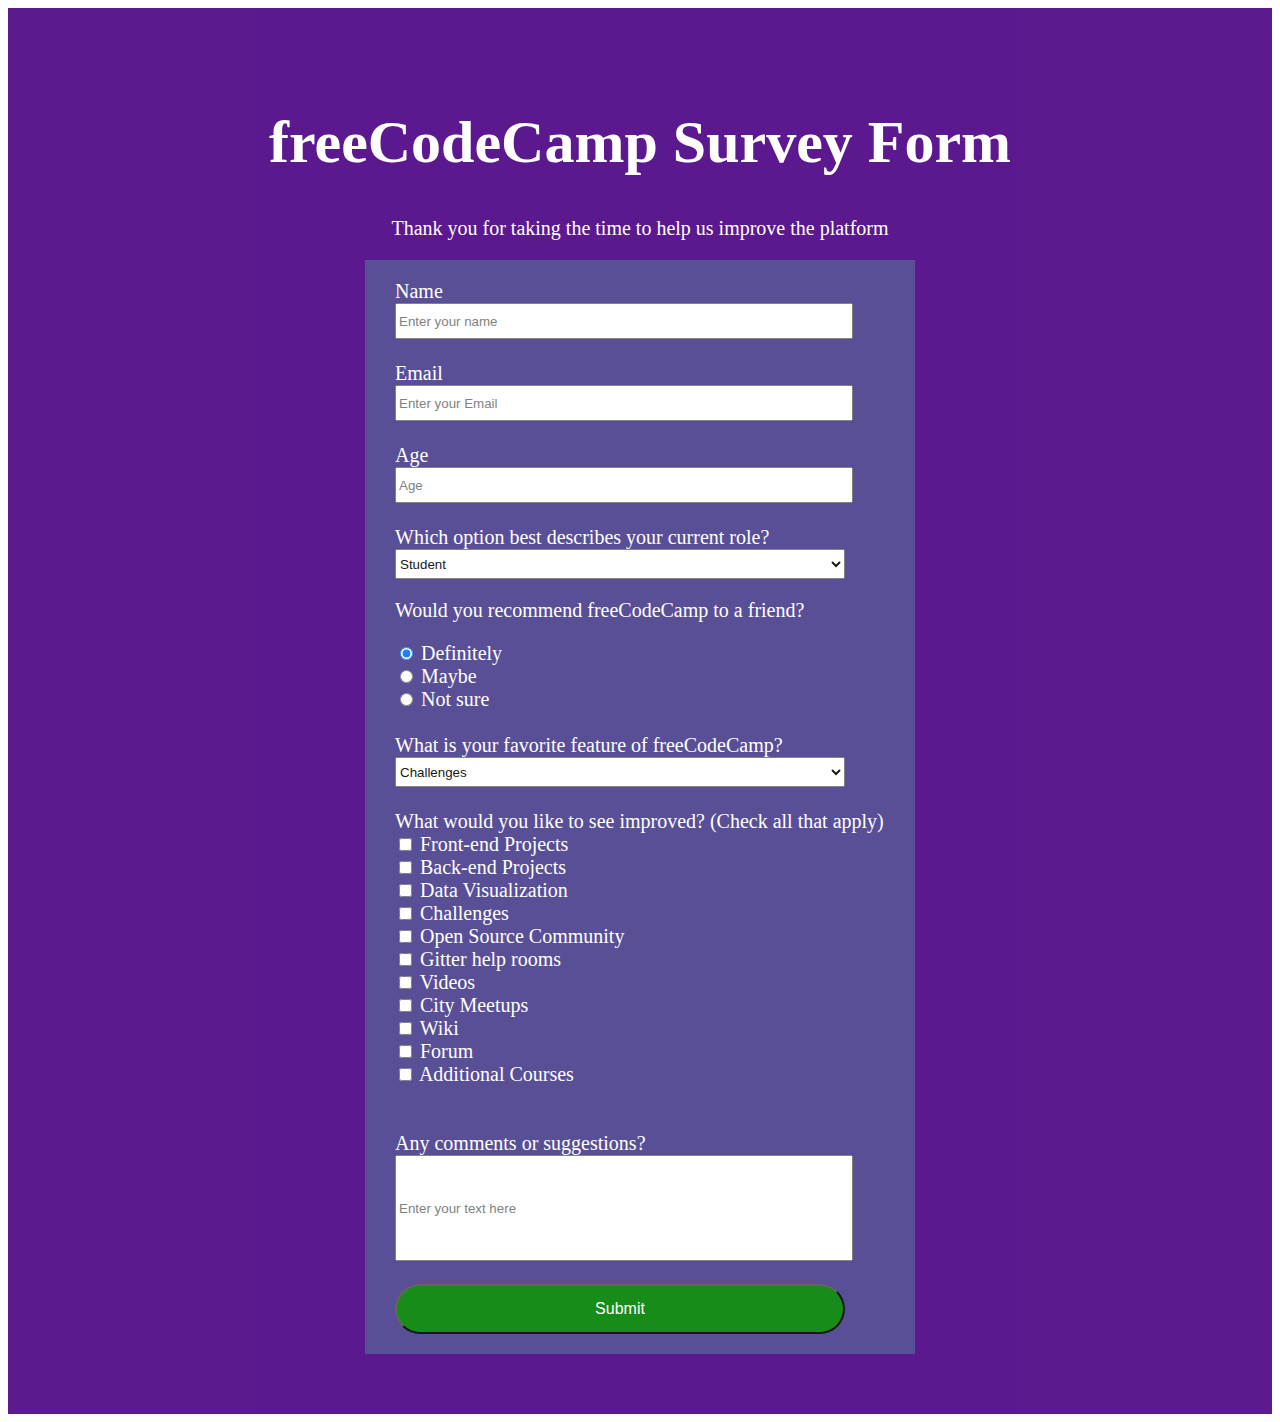
<file: surveyForm/index.html>
<!DOCTYPE html>
<html lang="en">
<head>
    <meta charset="UTF-8">
    <meta name="viewport" content="width=device-width, initial-scale=1.0">
    <title>Survey Form</title>
    <link rel="stylesheet" href="style.css">
</head>
<body>
    <div class="bgcontainer">
    <div id="title">
        <h1>freeCodeCamp Survey Form</h1>
    </div>
    <div id="description">
        <p>Thank you for taking the time to help us improve the platform</p>
    </div>
    <div class="container">
    <form action="" id="survey-form">
    <label for="username">Name</label><br>
    
     <input type="text" id="name" name="username"   placeholder="Enter your name" size="65"/>  
     <br>
     <br>
     <label for="email">Email</label><br>
     <input type="email" id="email" name="useremail" placeholder="Enter your Email" size="65" />
     <br>
     <br>
    <label for="age">Age</label><br>
     <input type="number" id="number" min="18" max="100" placeholder="Age" size="65" />
     <br>
     <br>
    <label for="role">Which option best describes your current role?</label><br>
    <select name="currrole" id="currrole" >
        <option value="challenges">Student</option>
        <option value="project">Full-time Job</option>
        <option value="community">Full-time Learner</option>
        <option value="open-source">Prefer not to say</option>
        <option value="open-source">Other</option>
    </select>

    <p>Would you recommend freeCodeCamp to a friend?</p>
    <input type="radio" id="Definitely" name="recommend" value="Definitely" checked="checked">
    <label for="male">Definitely</label><br>
    <input type="radio" id="Maybe" name="recommend" value="Maybe">
    <label for="female">Maybe</label><br>
    <input type="radio" id="Not-sure" name="recommend" value="Not sure">
    <label for="other">Not sure</label>
    <br>
    <br>
    <label for="feature">What is your favorite feature of freeCodeCamp?</label><br>
    <select name="favorite" id="favorite" >
        <option value="challenges">Challenges</option>
        <option value="project">Project</option>
        <option value="community">Community</option>
        <option value="open-source">Open source</option>
    </select>
    <br>
    <br>
    <label for="improve">What would you like to see improved? (Check all that apply)</label><br>

    <input type="checkbox" id="frontend" name="frontend" value="frontend">
    <label for="frontend"> Front-end Projects</label><br>
    <input type="checkbox" id="backend" name="backend" value="backend">
    <label for="backend"> Back-end Projects</label><br>
    <input type="checkbox" id="datavis" name="datavis" value="datavis">
    <label for="datavis"> Data Visualization</label><br>
    <input type="checkbox" id="challenges" name="challenges" value="challenges">
    <label for="challenges"> Challenges</label><br>
    <input type="checkbox" id="opensrc" name="opensrc" value="opensrc">
    <label for="opensrc"> Open Source Community</label><br>
    <input type="checkbox" id="gitter" name="gitter" value="gitter">
    <label for="gitter"> Gitter help rooms</label><br>
    <input type="checkbox" id="video" name="video" value="video">
    <label for="video"> Videos</label><br>
    <input type="checkbox" id="meetup" name="meetup" value="meetup">
    <label for="meetup">City Meetups</label><br>
    <input type="checkbox" id="wiki" name="wiki" value="wiki">
    <label for="wiki"> Wiki</label><br>
    <input type="checkbox" id="forum" name="forum" value="forum">
    <label for="forum"> Forum</label><br>
    <input type="checkbox" id="addcrs" name="addcrs" value="addcrs">
    <label for="addcrs"> Additional Courses
</label><br>
    
    





    <br>
    <br>
    <label for="description">Any comments or suggestions?</label><br>
    
    <input type="text" name="description" placeholder="Enter your text here"  id="textarea">
    <br>
    <br>
    
    <input type="submit" value="Submit" id="submit">
    
    </form>
    </div>
</div>
    
</body>
</html>
</file>
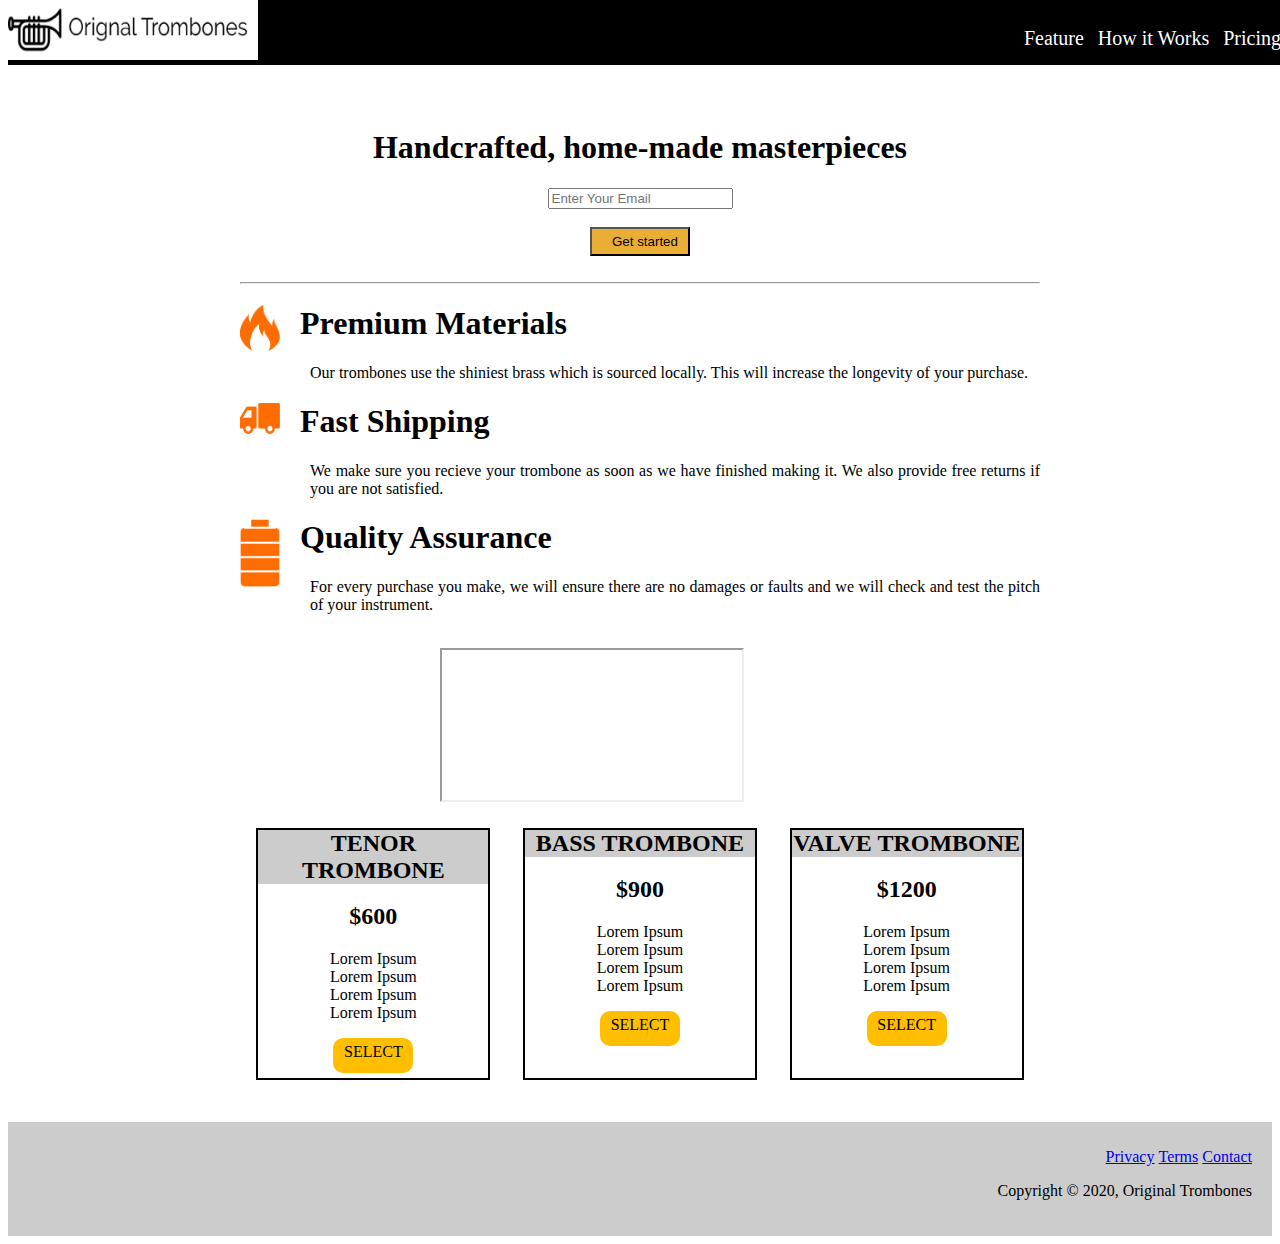
<file: ResponsiveWebDesign/ProductLandingPage/index.html>
<!DOCTYPE html>
<html lang="en">
<head>
    <meta charset="UTF-8">
    <meta name="viewport" content="width=device-width, initial-scale=1.0">
    <title>Orignal Trombones</title>
    <link rel="stylesheet" href="style.css">
</head>
<body>
    
        <header id="header">
            <div id="header-img">
                <img src="img/logo.png">
                
            </div>
            <nav id="nav-bar">
                <ul>
                    <a href="#feature">Feature</a>
                    <a href="#working">How it Works</a>
                    <a href="#price">Pricing</a>
                    
                </ul>
            </nav>
        </header>
        <div class="container">
        <form action="" class="gtstrt">
            <h1>Handcrafted, home-made masterpieces</h1>
            <input type="email" name="email" id="email" placeholder="Enter Your Email">
            <br>
            <br>
            <input type="submit" value="Get started" id="submit">
        </form>
        <br>
        <hr>

        <div class="about">
            <div id="features">
                
                <div class="content">
                    
                    <img src="img/flame.png">
                <h1>Premium Materials</h1>
                <p>Our trombones use the shiniest brass which is sourced locally. This will increase the longevity of your purchase.</p>
                </div>
                
            </div>
            
            <div class="content">
                
                <img src="img/truck.png">
                <h1>Fast Shipping</h1>
                <p>We make sure you recieve your trombone as soon as we have finished making it. We also provide free returns if you are not satisfied.</p>
            </div>
            <div class="content">
                <img src="img/battery.png">
                <h1>Quality Assurance</h1>
                <p>For every purchase you make, we will ensure there are no damages or faults and we will check and test the pitch of your instrument.</p>
            </div>
            
        </div>
        <br>

        <div class="video" id="working">
            <iframe src="https://youtu.be/y8Yv4pnO7qc"></iframe>
        </div>

        <div id="pricing">
            <div class="price-all" id="price">
                <h1>tenor trombone</h1>
                <h2>$600</h2>
                <p>lorem ipsum <br> lorem ipsum <br> lorem ipsum <br> lorem ipsum <br></p>
                <div class="btn">select</div>

            </div>
            <div class="price-all" >
                <h1>Bass trombone</h1>
                <h2>$900</h2>
                <p>lorem ipsum <br> lorem ipsum <br> lorem ipsum <br> lorem ipsum <br></p>
                <div class="btn">select</div>
            
            </div>
            <div class="price-all">
                <h1>valve trombone</h1>
                <h2>$1200</h2>
                <p>lorem ipsum <br> lorem ipsum <br> lorem ipsum <br> lorem ipsum <br></p>
                <div class="btn">select</div>
            
            </div>
        </div>
        </div>

        <footer>
            <div class="option">
                <ul>
                    <li><a href="#">Privacy</a></li>
                    <li><a href="#">Terms</a></li>
                    <li><a href="#">Contact</a></li>
                </ul>
            </div>
            <p>Copyright &copy; 2020, Original Trombones</p>

        </footer>
    
    
</body>
</html>
</file>
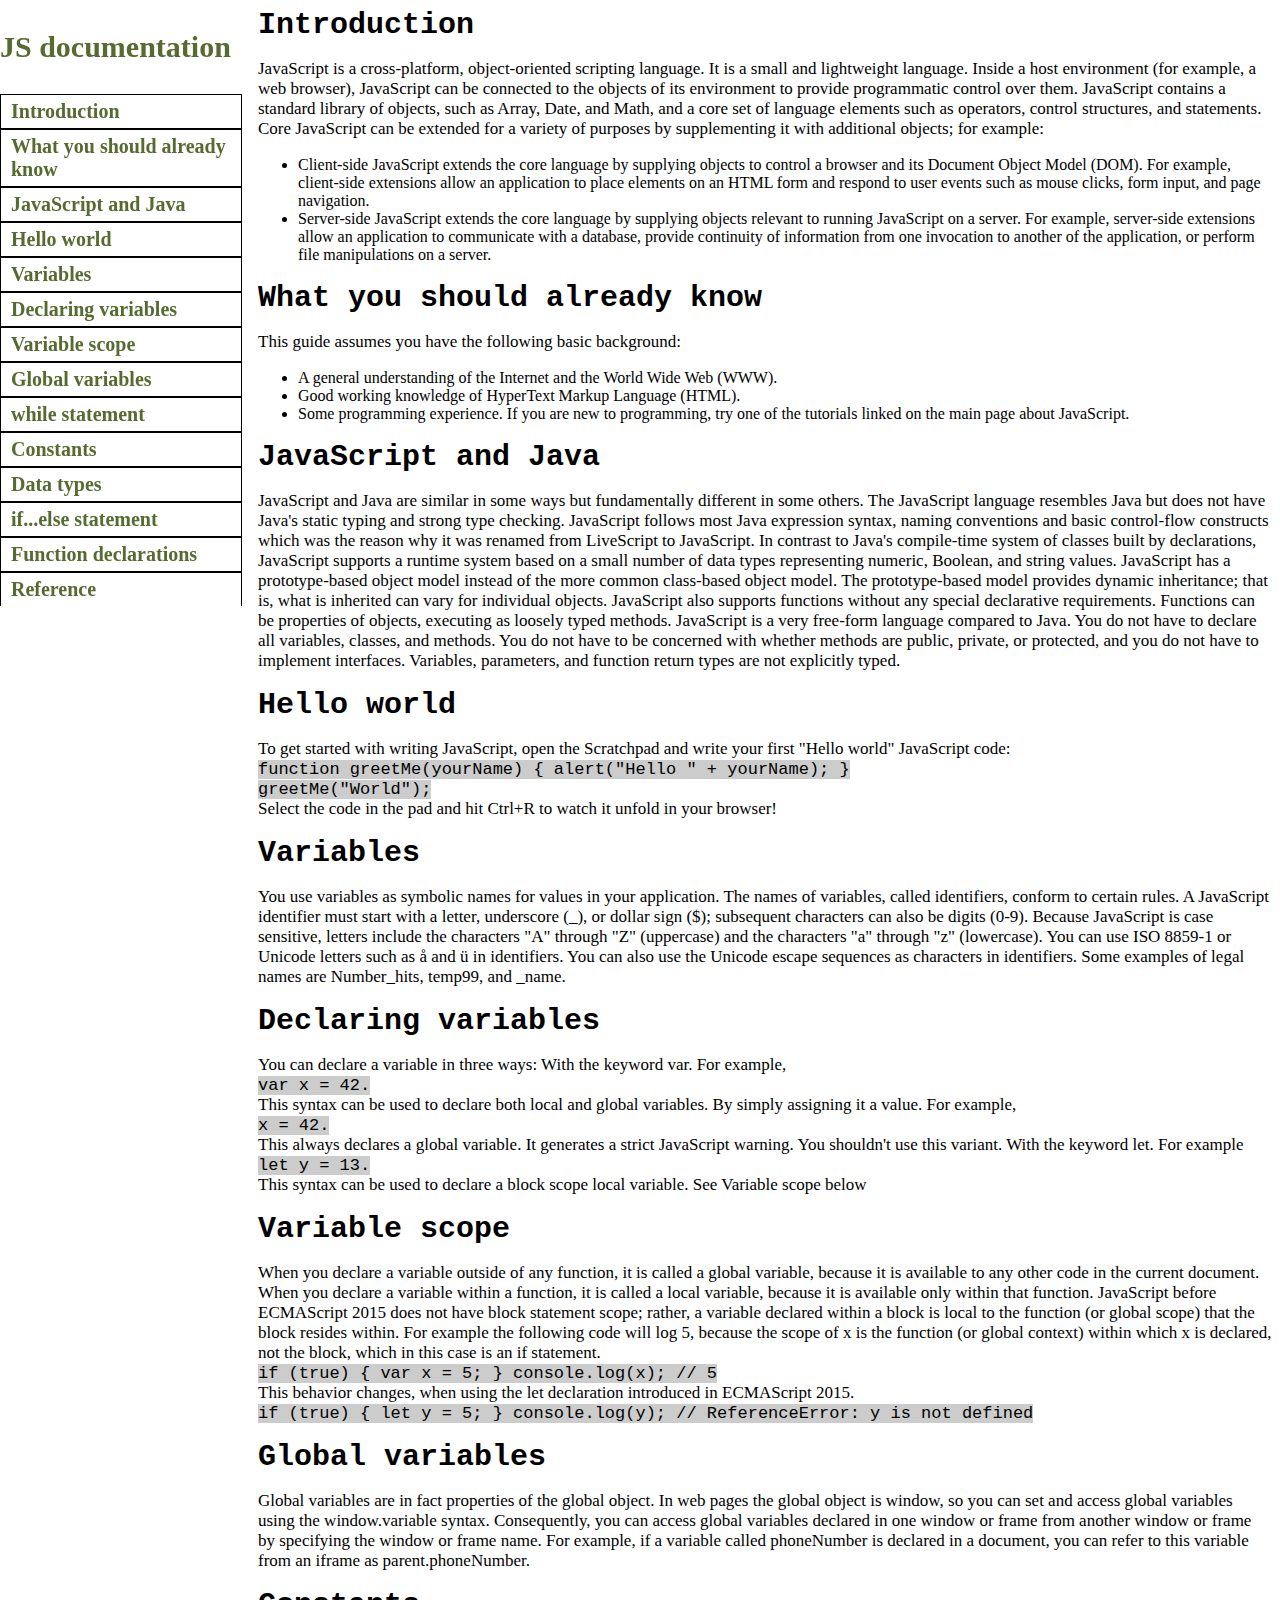
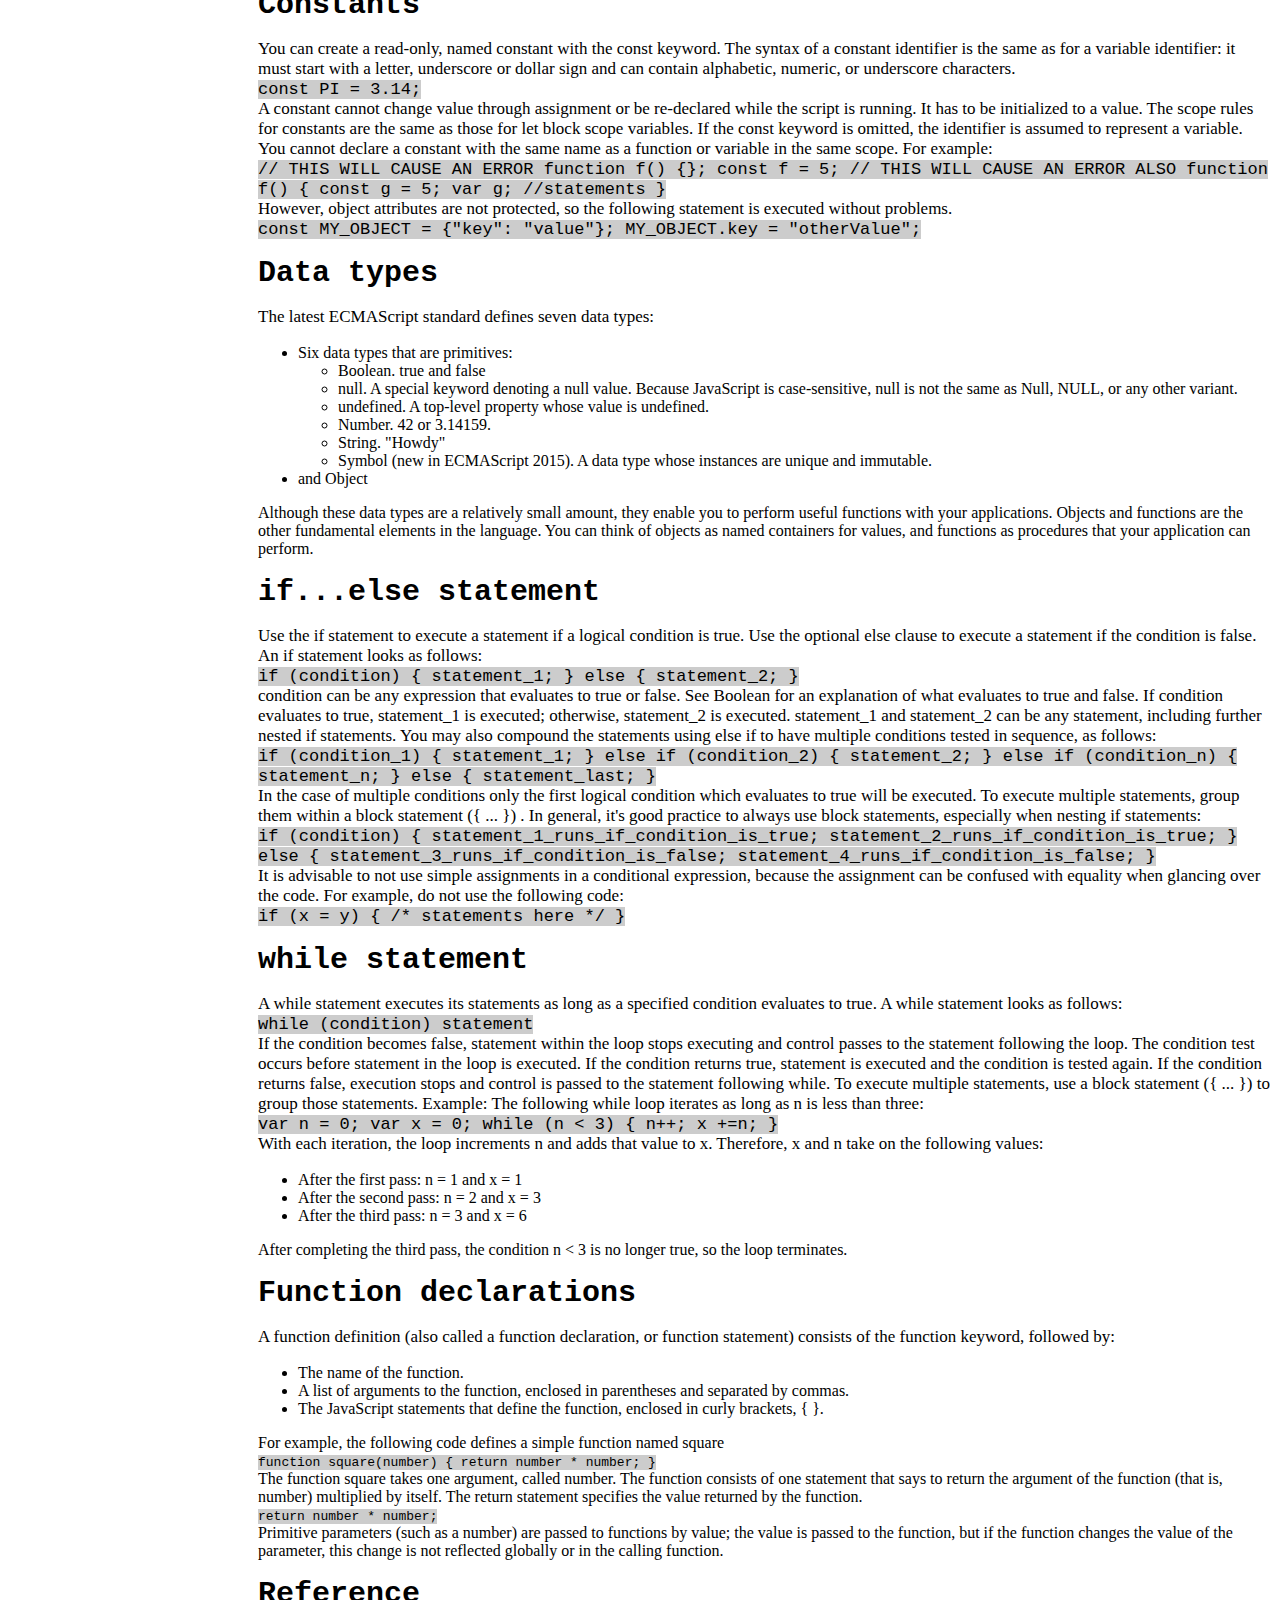
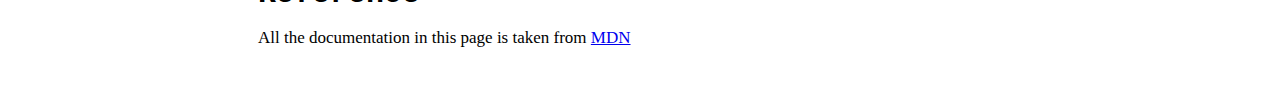
<file: ResponsiveWebDesign/TechDocPage/intro.html>
<!DOCTYPE html>
<html lang="en">
<head>
    <meta charset="UTF-8">
    <meta name="viewport" content="width=device-width, initial-scale=1.0">
    <title>Document</title>
    <link rel="stylesheet" href="style.css">
</head>
<body>

    


    <nav id="navbar">
        <p>JS documentation</p>
    <a class="nav-link" href="#intro">Introduction</a>
    <a class="nav-link" href="#prereq">What you should already know</a>
    <a class="nav-link" href="#jsjava">JavaScript and Java</a>
    <a class="nav-link" href="#hello">Hello world</a>
    <a class="nav-link" href="#var">Variables</a>
    <a class="nav-link" href="#decvar">Declaring variables</a>
    <a class="nav-link" href="#varscope">Variable scope</a>
    <a class="nav-link" href="#glovar">Global variables</a>
    <a class="nav-link" href="#while">while statement</a>
    <a class="nav-link" href="#const">Constants</a>
    <a class="nav-link" href="#dtty">Data types</a>
    <a class="nav-link" href="#ifelse">if...else statement</a>
    <a class="nav-link" href="#fun">Function declarations</a>
    <a class="nav-link" href="#ref">Reference</a>
    </nav>
    
    <main id="main-doc">
        <section class="main-section" id="intro">
            <header>Introduction</header>
            <p>JavaScript is a cross-platform, object-oriented scripting language. It is a small and lightweight language. Inside a
            host environment (for example, a web browser), JavaScript can be connected to the objects of its environment to provide
            programmatic control over them.
            
            JavaScript contains a standard library of objects, such as Array, Date, and Math, and a core set of language elements
            such as operators, control structures, and statements. Core JavaScript can be extended for a variety of purposes by
            supplementing it with additional objects; for example:<br>
            <ul>
                <li>Client-side JavaScript extends the core language    by supplying objects to control a browser and its  Document
                    Object Model
                    (DOM). For example, client-side extensions allow    an application to place elements on an HTML form   and respond to
                    user
                    events such as mouse clicks, form input, and page   navigation.</li>
                <li>Server-side JavaScript extends the core language    by supplying objects relevant to running JavaScript on     a
                    server. For
                    example, server-side extensions allow an    application to communicate with a database,    provide continuity of
                    information
                    from one invocation to another of the application,  or perform file manipulations on a server.</li>
            </ul>
            </p>
            

        </section>
        <section class="main-section" id="prereq">
            <header>What you should already know</header>
            <p>This guide assumes you have the following basic background:
                <ul>
                    <li>A general understanding of the Internet and the World Wide Web (WWW).</li>
                    <li>Good working knowledge of HyperText Markup Language (HTML).</li>
                    <li>Some programming experience. If you are new to programming, try one of the tutorials linked on the main page about
                    JavaScript.</li>
                </ul>
            </p>

        </section>
        <section class="main-section" id="jsjava">
            <header>JavaScript and Java</header>
            <p>JavaScript and Java are similar in some ways but fundamentally different in some others. The JavaScript language
            resembles Java but does not have Java's static typing and strong type checking. JavaScript follows most Java expression
            syntax, naming conventions and basic control-flow constructs which was the reason why it was renamed from LiveScript to
            JavaScript.
            
            In contrast to Java's compile-time system of classes built by declarations, JavaScript supports a runtime system based
            on a small number of data types representing numeric, Boolean, and string values. JavaScript has a prototype-based
            object model instead of the more common class-based object model. The prototype-based model provides dynamic
            inheritance; that is, what is inherited can vary for individual objects. JavaScript also supports functions without any
            special declarative requirements. Functions can be properties of objects, executing as loosely typed methods.
            
            JavaScript is a very free-form language compared to Java. You do not have to declare all variables, classes, and
            methods. You do not have to be concerned with whether methods are public, private, or protected, and you do not have to
            implement interfaces. Variables, parameters, and function return types are not explicitly typed.</p>
        </section>
        <section class="main-section" id="hello">
            <header>Hello world</header>
            <p>To get started with writing JavaScript, open the Scratchpad and write your first "Hello world" JavaScript code:
                <br>
                <code>function greetMe(yourName) { alert("Hello " + yourName); }<br>
                greetMe("World");</code><br>
                Select the code in the pad and hit Ctrl+R to watch it unfold in your browser!
            </p>
        </section>
        <section class="main-section" id="var">
            <header>Variables</header>
            <p>You use variables as symbolic names for values in your application. The names of variables, called identifiers, conform
            to certain rules.
            
            A JavaScript identifier must start with a letter, underscore (_), or dollar sign ($); subsequent characters can also be
            digits (0-9). Because JavaScript is case sensitive, letters include the characters "A" through "Z" (uppercase) and the
            characters "a" through "z" (lowercase).
            
            You can use ISO 8859-1 or Unicode letters such as å and ü in identifiers. You can also use the Unicode escape sequences
            as characters in identifiers. Some examples of legal names are Number_hits, temp99, and _name.</p>
        </section>
        <section class="main-section" id="decvar">
            <header>Declaring variables</header>
            <p>You can declare a variable in three ways:
            With the keyword var. For example,
            <br>
                <code>var x = 42.</code>
                <br>
                This syntax can be used to declare both local and global variables.
                
                By simply assigning it a value. For example,
                <br><code>x = 42.</code><br>
                This always declares a global variable. It generates a strict JavaScript warning. You shouldn't use this variant.
                
                With the keyword let. For example
                <br><code>let y = 13.</code><br>
                This syntax can be used to declare a block scope local variable. See Variable scope below
           </p>
        </section>
        <section class="main-section" id="varscope">
            <header>Variable scope</header>
            <p>When you declare a variable outside of any function, it is called a global variable, because it is available to any
            other code in the current document. When you declare a variable within a function, it is called a local variable,
            because it is available only within that function.
            
            JavaScript before ECMAScript 2015 does not have block statement scope; rather, a variable declared within a block is
            local to the function (or global scope) that the block resides within. For example the following code will log 5,
            because the scope of x is the function (or global context) within which x is declared, not the block, which in this case
            is an if statement.
                <br><code>if (true) { var x = 5; } console.log(x); // 5</code><br>
                This behavior changes, when using the let declaration introduced in ECMAScript 2015.
                <br><code>if (true) { let y = 5; } console.log(y); // ReferenceError: y is not
                defined</code><br>
            </p>
        </section>
        <section class="main-section" id="glovar">
            <header>Global variables</header>
            <p>Global variables are in fact properties of the global object. In web pages the global object is window, so you can set
            and access global variables using the window.variable syntax.
            
            Consequently, you can access global variables declared in one window or frame from another window or frame by specifying
            the window or frame name. For example, if a variable called phoneNumber is declared in a document, you can refer to this
            variable from an iframe as parent.phoneNumber.</p>
        </section>
        <section class="main-section" id="const">
            <header>Constants</header>
            <p>You can create a read-only, named constant with the const keyword. The syntax of a constant identifier is the same as
            for a variable identifier: it must start with a letter, underscore or dollar sign and can contain alphabetic, numeric,
            or underscore characters.
                <br><code>const PI = 3.14;</code><br>
                A constant cannot change value through assignment or be re-declared while the script is running. It has to be
                initialized to a value.
                
                The scope rules for constants are the same as those for let block scope variables. If the const keyword is omitted, the
                identifier is assumed to represent a variable.
                
                You cannot declare a constant with the same name as a function or variable in the same scope. For example:
                <br><code>// THIS WILL CAUSE AN ERROR function f() {}; const f = 5; // THIS WILL
                CAUSE AN ERROR ALSO function f() { const g = 5; var g; //statements
                }</code><br>
                However, object attributes are not protected, so the following statement is executed without problems.
                <br><code>const MY_OBJECT = {"key": "value"}; MY_OBJECT.key = "otherValue";</code><br>
            </p>
        </section>
        <section class="main-section" id="dtty">
            <header>Data types</header>
            <p>The latest ECMAScript standard defines seven data types:
                <ul>
                    <li>Six data types that are primitives:</li>
                    <ul>
                        <li>Boolean. true and false</li>
                        <li>null. A special keyword denoting a null value. Because JavaScript is case-sensitive, null is not the same as Null, NULL,
                        or any other variant.</li>
                        <li>undefined. A top-level property whose value is undefined.</li>
                        <li>Number. 42 or 3.14159.</li>
                        <li>String. "Howdy"</li>
                        <li>Symbol (new in ECMAScript 2015). A data type whose instances are unique and immutable.</li>
                    </ul>
                    <li>and Object</li>
                </ul>
                Although these data types are a relatively small amount, they enable you to perform useful functions with your
                applications. Objects and functions are the other fundamental elements in the language. You can think of objects as
                named containers for values, and functions as procedures that your application can perform.
            </p>
        </section>
        <section class="main-section" id="ifelse">
            <header>if...else statement</header>
            <p>
                Use the if statement to execute a statement if a logical condition is true. Use the optional else clause to execute a
                statement if the condition is false. An if statement looks as follows:
                <br><code>if (condition) { statement_1; } else { statement_2; }</code><br>
                condition can be any expression that evaluates to true or false. See Boolean for an explanation of what evaluates to
                true and false. If condition evaluates to true, statement_1 is executed; otherwise, statement_2 is executed. statement_1
                and statement_2 can be any statement, including further nested if statements.
                You may also compound the statements using else if to have multiple conditions tested in sequence, as follows:
                <br><code>if (condition_1) { statement_1; } else if (condition_2) { statement_2;
                } else if (condition_n) { statement_n; } else { statement_last; }</code><br>
                In the case of multiple conditions only the first logical condition which evaluates to true will be executed. To execute
                multiple statements, group them within a block statement ({ ... }) . In general, it's good practice to always use block
                statements, especially when nesting if statements:
                <br><code>if (condition) { statement_1_runs_if_condition_is_true;
                statement_2_runs_if_condition_is_true; } else {
                statement_3_runs_if_condition_is_false;
                statement_4_runs_if_condition_is_false; }</code><br>
                It is advisable to not use simple assignments in a conditional expression, because the assignment can be confused with
                equality when glancing over the code. For example, do not use the following code:
                <br><code>if (x = y) { /* statements here */ }</code><br>


            </p>
        </section>
        <section class="main-section" id="while">
            <header>while statement</header>
            <p>
                A while statement executes its statements as long as a specified condition evaluates to true. A while statement looks as
                follows:
                <br>
                <code>while (condition) statement</code><br>
                If the condition becomes false, statement within the loop stops executing and control passes to the statement following
                the loop.
                The condition test occurs before statement in the loop is executed. If the condition returns true, statement is executed
                and the condition is tested again. If the condition returns false, execution stops and control is passed to the
                statement following while.
                
                To execute multiple statements, use a block statement ({ ... }) to group those statements.
                
                Example:
                The following while loop iterates as long as n is less than three:
                <br><code>var n = 0; var x = 0; while (n < 3) { n++; x +=n; }</code><br>
                With each iteration, the loop increments n and adds that value to x. Therefore, x and n take on the following values:
                <ul>
                    <li>After the first pass: n = 1 and x = 1</li>
                    <li>After the second pass: n = 2 and x = 3</li>
                    <li>After the third pass: n = 3 and x = 6</li>
                </ul>
                After completing the third pass, the condition n < 3 is no longer true, so the loop terminates.
            </p>

        </section>
        <section class="main-section" id="fun">
            <header>Function declarations</header>
            <p>A function definition (also called a function declaration, or function statement) consists of the function keyword,
            followed by:
                <ul>
                    <li>The name of the function.</li>
                    <li>A list of arguments to the function, enclosed in parentheses and separated by commas.</li>
                    <li>The JavaScript statements that define the function, enclosed in curly brackets, { }.</li>

                </ul> 
                For example, the following code defines a simple function named square
                <br><code>function square(number) { return number * number; }</code><br>
                The function square takes one argument, called number. The function consists of one statement that says to return the
                argument of the function (that is, number) multiplied by itself. The return statement specifies the value returned by
                the function.
                <br><code>return number * number;</code><br>
                Primitive parameters (such as a number) are passed to functions by value; the value is passed to the function, but if
                the function changes the value of the parameter, this change is not reflected globally or in the calling function.
        </p>
        </section>
        <section class="main-section" id="ref">
            <header>Reference</header>
            <p>All the documentation in this page is taken from <a href="https://developer.mozilla.org/en-US/docs/Web/JavaScript/Guide">MDN</a></p>
        </section>
    </main>
    
    
</body>
</html>
</file>
<file: surveyForm/style.css>
.bgcontainer{
    background-color: indigo;
    z-index: 2;
    opacity: 0.9;
    padding: 60px;
    font-family: Cambria, Cochin, Georgia, Times, 'Times New Roman', serif;
}


#title{
    text-align: center;
    font-weight: normal;
    font-size: 30px;
    color: white;
}
#description{
    text-align: center;
    font-size: 20px;
    color: white;
}

#number{
    width: 450px;
    height: 30px;
}




form{
    background: darkslateblue;
    padding: 20px 30px;
    justify-content: center;
    font-size: 20px;
    color: white;

}
.container{
    width: 550px;
    margin: 0 auto;
    opacity: 1;
    z-index: 2;
    font-size: 30px;
}

body{
  
  
  background: url('https://images.unsplash.com/photo-1570616969692-54d6ba3d0397?ixlib=rb-1.2.1&ixid=eyJhcHBfaWQiOjEyMDd9&auto=format&fit=crop&w=1009&q=80');
  background-repeat: no-repeat;
  background-size: cover;
 
  z-index: 1;
 
}

#submit{
    color: white;
    width: 450px;
    height: 50px;
    font-size: 16px;
    text-align: center;
    text-decoration: none;
    background-color: green;
    margin: 0 auto;
    border-radius: 30px;
    opacity: 1;
    
}
#submit:hover{
    cursor: pointer;
}

 #name{
    width: 450px;
    height: 30px;
}

#email{
    width: 450px;
    height: 30px;

}

#currrole{
    width: 450px;
    height: 30px;
}

#favorite{
    width: 450px;
    height: 30px;
}

#textarea{
    width: 450px;
    height: 100px;
}
</file>
<file: ResponsiveWebDesign/ProductLandingPage/style.css>
.container{
    margin: 0 auto;
    text-align: justify;
    max-width: 800px;
}

header{
    
    font-size: 20px;
    display: flex;
    justify-content: space-between;
    position: fixed;
    background-color: black;
    margin-top: 0;
    width: 100%;
    overflow: hidden;
    top: 0;

}

header img{
    height: 60px;
    width: 250px;
}



#nav-bar a{
    float: left;
    padding: 7px;
    text-decoration: none;
    display: block;
    color: white;
    text-align: center;

    
}
#nav-bar a:hover{
    background-color: #cccccc;
    color: black;
}




.content img{
    width: max-content;
}

.content h1{
    margin-left: 60px;
}

.content p{
    margin-left: 70px;
}


form{
    text-align: center;
    padding-top: 100px;
}

form #submit{
    background-color: rgb(235, 174, 52);
    width: 100px;
    padding: 5px 20px;
    text-align: center;

}

form #submit:hover{
    cursor: pointer;
}

#pricing{
    margin: 20px auto;
    display: flex;
}

.content img{
    width: max-content;
}

.price-all{
    border: 2px solid black;
    width:230px;
    display: inline-block;
    margin: 2px auto;
    padding-top: 0;


}
.price-all h1{
    background-color: #cccccc ;
    text-transform: uppercase;
    text-align: center;
    font-size: 1.5rem;
    align-items: center;
    margin-top: 0;
}

.price-all p, .price-all h2{
    text-align: center;
    text-transform: capitalize;
}

#pricing .btn{
    background-color: #ffbf00 ;
    width: 80px;
    height: 30px;
    text-align: center;
    margin: 0 auto 5px;
    border-radius: 10px;
    text-transform: uppercase;
    padding-top: 5px;
    
}
#pricing .btn:hover{
    cursor: pointer;
}

footer .option ul li {
    text-decoration: none;
    display: inline;
    padding: 5pxs;
}

footer{
    text-align: right;
    padding: 10px 20px 20px 0;
    background-color: #cccccc;
    margin-top: 40px;
    bottom: 0;
}


.content img{
    float: left;
    width: 40px;
}

.video{
    max-width: 400px;
    max-height: 300px;
    margin: auto;
}

@media(max-width: 600px)
{
    .content img{
        display: none;
    }

    header{
        background-color: white;
        color: black;
        display: table-column;
        align-content: center;

    }
    #nav-bar a{
        color: black;
        float: none;
        flex-direction: column;
    }

    #pricing{
        flex-direction: column;
    }
    form{
        padding-top: 200px;
    }
}
</file>
<file: ResponsiveWebDesign/TechDocPage/style.css>
header{
    font-size: 30px;
    font-family: monospace;
    font-weight: bold;
}

code{
    background-color: #ccc;
}

p{
    font-size: 17px;
}

#navbar p{
    font-size: 30px;
    font-weight: 700;
    color: darkolivegreen;
}

#navbar a {
    display: block;
    width: 220px;
    border: 1px solid black;
    padding:5px 10px ;
    text-decoration: none;
    color: darkolivegreen;
    font-weight: 700;
    font-size: 20px;
    
}
#navbar :last-child{
    border-bottom: none;
    border-right: 1px solid black;
    height: max-content;
    
    
}

#navbar{
    
    position: fixed;
    left: 0;
    top: 0;
}

main{
    display: block;
    margin-left: 250px;

}

@media(max-width:650px)
{
    #navbar p{
        position: relative;
        text-align: center;
        
    }
    #navbar{
        position: relative;
        margin: 10px auto;
    }
    
    main{
        margin:auto;
    }

}
</file>
